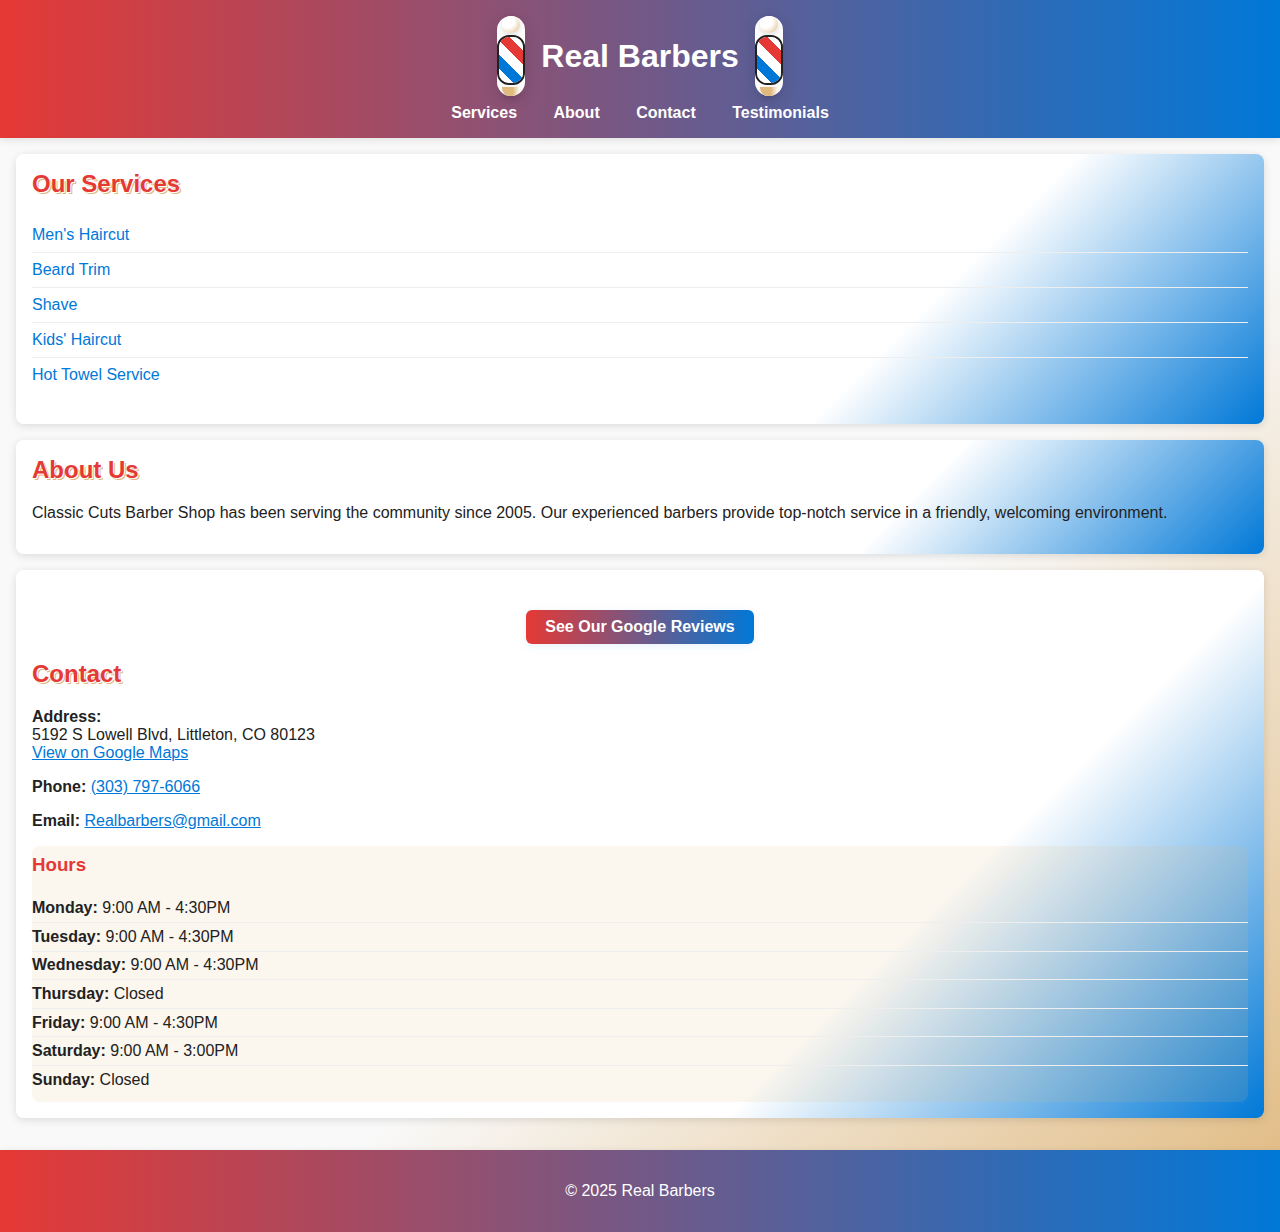
<file: index.html>
<!DOCTYPE html>
<html lang="en">
<head>
  <meta charset="UTF-8">
  <meta name="viewport" content="width=device-width, initial-scale=1">
  <title>Responsive Website</title>
  <link rel="stylesheet" href="styles.css">
</head>
<body>

  <header>
    <div style="display:flex; align-items:center; justify-content:center; gap:1rem;">
      <div class="barber-pole-header">
        <div class="barber-pole classic small">
          <div class="pole-ball"></div>
          <div class="pole-body">
            <div class="stripes-classic"></div>
          </div>
          <div class="pole-base"></div>
        </div>
      </div>
  <h1 style="margin:0;">Real Barbers</h1>
      <div class="barber-pole-header">
        <div class="barber-pole classic small">
          <div class="pole-ball"></div>
          <div class="pole-body">
            <div class="stripes-classic"></div>
          </div>
          <div class="pole-base"></div>
        </div>
      </div>
    </div>
    <nav>
  <a href="#services">Services</a>
  <a href="#about">About</a>
  <a href="#contact">Contact</a>
  <a href="testimonials.html">Testimonials</a>
    </nav>
  </header>
  <main>
    <section id="services">
      <h2>Our Services</h2>
      <ul>
        <li>Men's Haircut</li>
        <li>Beard Trim</li>
        <li>Shave</li>
        <li>Kids' Haircut</li>
        <li>Hot Towel Service</li>
      </ul>
    </section>
    <section id="about">
      <h2>About Us</h2>
      <p>Classic Cuts Barber Shop has been serving the community since 2005. Our experienced barbers provide top-notch service in a friendly, welcoming environment.</p>
    </section>
    <section id="contact">
      <div style="margin:1rem 0; text-align:center;">
        <a href="https://www.google.com/maps/place/Real+Barbers+5192+S+Lowell+Blvd+Littleton+CO+80123" target="_blank" rel="noopener" class="google-reviews-link">See Our Google Reviews</a>
      </div>
      <h2>Contact</h2>
      <div class="contact-info">
        <div class="contact-details">
          <p><strong>Address:</strong><br>
          5192 S Lowell Blvd, Littleton, CO 80123<br>
          <a href="https://www.google.com/maps?q=5192+S+Lowell+Blvd,+Littleton,+CO+80123" target="_blank" rel="noopener">View on Google Maps</a></p>
          <p><strong>Phone:</strong> <a href="tel:3037976066">(303) 797-6066</a></p>
          <p><strong>Email:</strong> <a href="mailto:Realbarbers@gmail.com">Realbarbers@gmail.com</a></p>
        </div>
        <div class="contact-hours">
          <h3>Hours</h3>
          <ul>
            <li><strong>Monday:</strong> 9:00 AM - 4:30PM</li>
            <li><strong>Tuesday:</strong> 9:00 AM - 4:30PM</li>
            <li><strong>Wednesday:</strong> 9:00 AM - 4:30PM</li>
            <li><strong>Thursday:</strong> Closed</li>
            <li><strong>Friday:</strong> 9:00 AM - 4:30PM</li>
            <li><strong>Saturday:</strong> 9:00 AM - 3:00PM</li>
            <li><strong>Sunday:</strong> Closed</li>
          </ul>
        </div>
      </div>
    </section>
  </main>
    <footer>
      <p>&copy; 2025 Real Barbers</p>
    </footer>
</body>
</html>
</file>
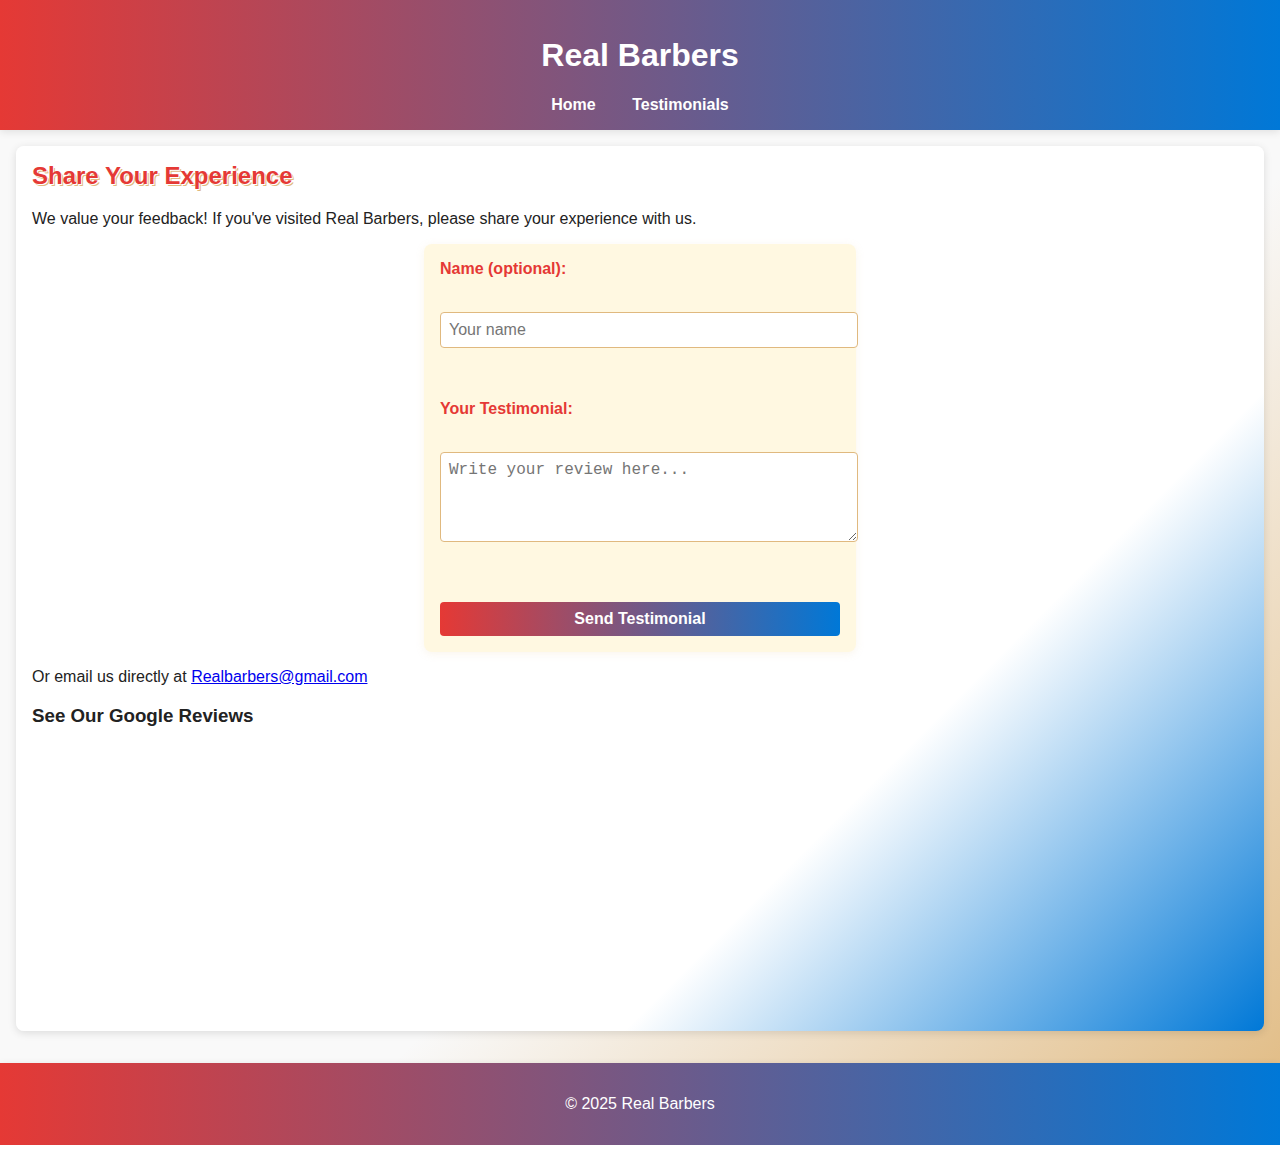
<file: testimonials.html>
<!DOCTYPE html>
<html lang="en">
<head>
  <meta charset="UTF-8">
  <meta name="viewport" content="width=device-width, initial-scale=1">
  <title>Share Your Experience | Real Barbers</title>
  <link rel="stylesheet" href="styles.css">
</head>
<body>
  <header>
    <h1>Real Barbers</h1>
    <nav>
      <a href="index.html">Home</a>
      <a href="testimonials.html">Testimonials</a>
    </nav>
  </header>
  <main>
    <section id="testimonials">
      <h2>Share Your Experience</h2>
      <p>We value your feedback! If you've visited Real Barbers, please share your experience with us.</p>
      <form class="testimonial-form" action="mailto:Realbarbers@gmail.com" method="POST" enctype="text/plain">
        <label for="name">Name (optional):</label><br>
        <input type="text" id="name" name="name" placeholder="Your name"><br><br>
        <label for="message">Your Testimonial:</label><br>
        <textarea id="message" name="message" rows="4" required placeholder="Write your review here..."></textarea><br><br>
        <button type="submit">Send Testimonial</button>
      </form>
      <p>Or email us directly at <a href="mailto:Realbarbers@gmail.com">Realbarbers@gmail.com</a></p>
      <h3>See Our Google Reviews</h3>
      <div style="margin:1rem 0; text-align:center;">
        <iframe src="https://www.google.com/maps/embed?pb=!1m2!2m1!1sReal+Barbers+5192+S+Lowell+Blvd+Littleton+CO+80123" width="350" height="250" style="border:0; border-radius:8px;" allowfullscreen="" loading="lazy" referrerpolicy="no-referrer-when-downgrade"></iframe>
      </div>
    </section>
  </main>
  <footer>
    <p>&copy; 2025 Real Barbers</p>
  </footer>
</body>
</html>
</file>
<file: styles.css>
.google-reviews-link {
  display: inline-block;
  background: linear-gradient(90deg, #e53935 0%, #0078d7 100%);
  color: #fff;
  font-weight: bold;
  padding: 0.5rem 1.2rem;
  border-radius: 6px;
  text-decoration: none;
  box-shadow: 0 2px 8px rgba(0,120,215,0.10);
  margin-top: 0.5rem;
  transition: background 0.2s, color 0.2s;
}
.google-reviews-link:hover {
  background: linear-gradient(90deg, #0078d7 0%, #e53935 100%);
  color: #fffbe1;
}
.testimonial-form {
  background: #fff8e1;
  border-radius: 8px;
  box-shadow: 0 2px 8px rgba(224,185,127,0.15);
  padding: 1rem;
  max-width: 400px;
  margin-left: auto;
  margin-right: auto;
  display: flex;
  flex-direction: column;
  gap: 0.5rem;
}
.testimonial-form label {
  font-weight: bold;
  color: #e53935;
}
.testimonial-form input,
.testimonial-form textarea {
  width: 100%;
  padding: 0.5rem;
  border: 1px solid #e0b97f;
  border-radius: 4px;
  font-size: 1rem;
}
.testimonial-form button {
  background: linear-gradient(90deg, #e53935 0%, #0078d7 100%);
  color: #fff;
  border: none;
  border-radius: 4px;
  padding: 0.5rem 1rem;
  font-size: 1rem;
  font-weight: bold;
  cursor: pointer;
  margin-top: 0.5rem;
  transition: background 0.2s;
}
.testimonial-form button:hover {
  background: linear-gradient(90deg, #0078d7 0%, #e53935 100%);
}
  display: flex;
  flex-wrap: wrap;
  gap: 2rem;
  justify-content: space-between;
  background: rgba(255,255,255,0.85);
  border-radius: 12px;
  box-shadow: 0 2px 12px rgba(0,120,215,0.08);
  padding: 1rem;
  margin: 1rem 0;
}

@media (max-width: 800px) {
  .contact-info {
    flex-direction: column;
    gap: 1rem;
  }
}
}
.contact-details {
  flex: 1 1 220px;
  min-width: 220px;
  color: #222;
  padding-left: 0;
}
.contact-details a {
  color: #0078d7;
  text-decoration: underline;
}
.contact-hours {
  flex: 1 1 180px;
  min-width: 180px;
  background: #e0b97f22;
  border-radius: 8px;
  padding: 0.5rem 0;
}
.contact-hours h3 {
  color: #e53935;
  margin-top: 0;
}
.contact-hours ul {
  list-style: none;
  padding: 0;
  margin: 0;
}
.contact-hours li {
  padding: 0.3rem 0;
  color: #222;
  font-weight: 500;
}
.barber-pole.classic .pole-ball {
  width: 18px;
  height: 18px;
  background: radial-gradient(circle at 30% 30%, #fff 40%, #e0b97f 100%);
  border-radius: 50%;
  margin: 0 auto 2px auto;
  box-shadow: 0 2px 6px rgba(0,0,0,0.15);
}
.barber-pole.classic .pole-base {
  width: 18px;
  height: 10px;
  background: linear-gradient(90deg, #e0b97f 60%, #fff 100%);
  border-radius: 0 0 8px 8px;
  margin: 2px auto 0 auto;
  box-shadow: 0 2px 6px rgba(0,0,0,0.15);
}
.barber-pole.classic .pole-body {
  width: 24px;
  height: 48px;
  background: #fff;
  border-radius: 12px;
  border: 2px solid #222;
  position: relative;
  overflow: hidden;
  margin: 0 auto;
  display: flex;
  align-items: center;
  justify-content: center;
}
.barber-pole.classic .stripes-classic {
  width: 48px;
  height: 48px;
  background: repeating-linear-gradient(
    45deg,
    #e53935 0 10px,
    #fff 10px 20px,
    #0078d7 20px 30px,
    #fff 30px 40px
  );
  position: absolute;
  left: -12px;
  top: 0;
  animation: spin-stripes-classic 2s linear infinite;
}

@keyframes spin-stripes-classic {
  0% { transform: translateY(0); }
  100% { transform: translateY(-24px); }
}
.barber-pole-header {
  display: flex;
  align-items: center;
}

.barber-pole.small {
  width: 28px;
  height: 80px;
}
.barber-pole.small .pole-top,
.barber-pole.small .pole-bottom {
  width: 24px;
  height: 10px;
}
.barber-pole.small .pole-body {
  width: 24px;
  height: 48px;
}
.barber-pole.small .stripes {
  width: 48px;
  height: 48px;
}
/* Barber Pole Animation */
.barber-pole-container {
  display: flex;
  justify-content: center;
  margin: 2rem 0 1rem 0;
}

.barber-pole {
  width: 48px;
  height: 180px;
  background: #fff;
  border-radius: 24px;
  box-shadow: 0 4px 16px rgba(0,0,0,0.12);
  position: relative;
  display: flex;
  flex-direction: column;
  align-items: center;
}

.pole-top {
  width: 40px;
  height: 24px;
  background: #e0b97f;
  border-radius: 20px 20px 12px 12px;
  margin-bottom: -4px;
  box-shadow: 0 2px 6px rgba(0,0,0,0.10);
}

.pole-body {
  width: 40px;
  height: 120px;
  overflow: hidden;
  position: relative;
  background: #fff;
  border-radius: 20px;
  border: 2px solid #222;
  display: flex;
  align-items: center;
  justify-content: center;
}

.stripes {
  width: 80px;
  height: 120px;
  background: repeating-linear-gradient(
    45deg,
    #e53935 0 12px,
    #fff 12px 24px,
    #0078d7 24px 36px,
    #fff 36px 48px
  );
  position: absolute;
  left: -20px;
  top: 0;
  animation: spin-stripes 2s linear infinite;
}

@keyframes spin-stripes {
  0% { transform: translateY(0); }
  100% { transform: translateY(-48px); }
}

.pole-bottom {
  width: 40px;
  height: 24px;
  background: #e0b97f;
  border-radius: 12px 12px 20px 20px;
  margin-top: -4px;
  box-shadow: 0 2px 6px rgba(0,0,0,0.10);
}
body {
  margin: 0;
  font-family: Arial, sans-serif;
  background: linear-gradient(135deg, #f9f9f9 60%, #e0b97f 100%);
  color: #222;
}


header, footer {
  background: linear-gradient(90deg, #e53935 0%, #0078d7 100%);
  color: #fff;
  text-align: center;
  padding: 1rem;
  box-shadow: 0 2px 8px rgba(0,0,0,0.10);
}

header nav {
  margin-top: 0.5rem;
}
header nav a {
    color: #fff;
    text-decoration: none;
    margin: 0 0.5rem;
    font-weight: bold;
    font-size: 1rem;
    border-bottom: 2px solid transparent;
    transition: border-color 0.2s;
    padding: 0.2rem 0.5rem;
    border-radius: 4px;
  }
  header nav a:hover {
    border-bottom: 2px solid #e0b97f;
    background: #fff;
    color: #e53935;
  }
}
header nav a:hover {
  border-bottom: 2px solid #e0b97f;
}


main {
  padding: 1rem;
}

section {
  background: linear-gradient(135deg, #fff 70%, #0078d7 100%);
  border-radius: 8px;
  box-shadow: 0 2px 8px rgba(0,0,0,0.12);
  padding: 1rem;
  margin-bottom: 1rem;
}

section h2 {
  color: #e53935;
  margin-top: 0;
  text-shadow: 1px 1px 0 #fff, 2px 2px 0 #e0b97f;
}

ul {
  list-style: none;
  padding: 0;
}
ul li {
  padding: 0.5rem 0;
  border-bottom: 1px solid #eee;
  color: #0078d7;
}
ul li:last-child {
  border-bottom: none;
}

@media (max-width: 600px) {
  body {
    font-size: 1.1rem;
  }
  header, footer {
    padding: 0.5rem;
  }
  header nav a {
    font-size: 0.95rem;
    margin: 0 0.3rem;
  }
  main {
    padding: 0.5rem;
  }
  section {
    padding: 0.5rem;
  }
}
</file>
